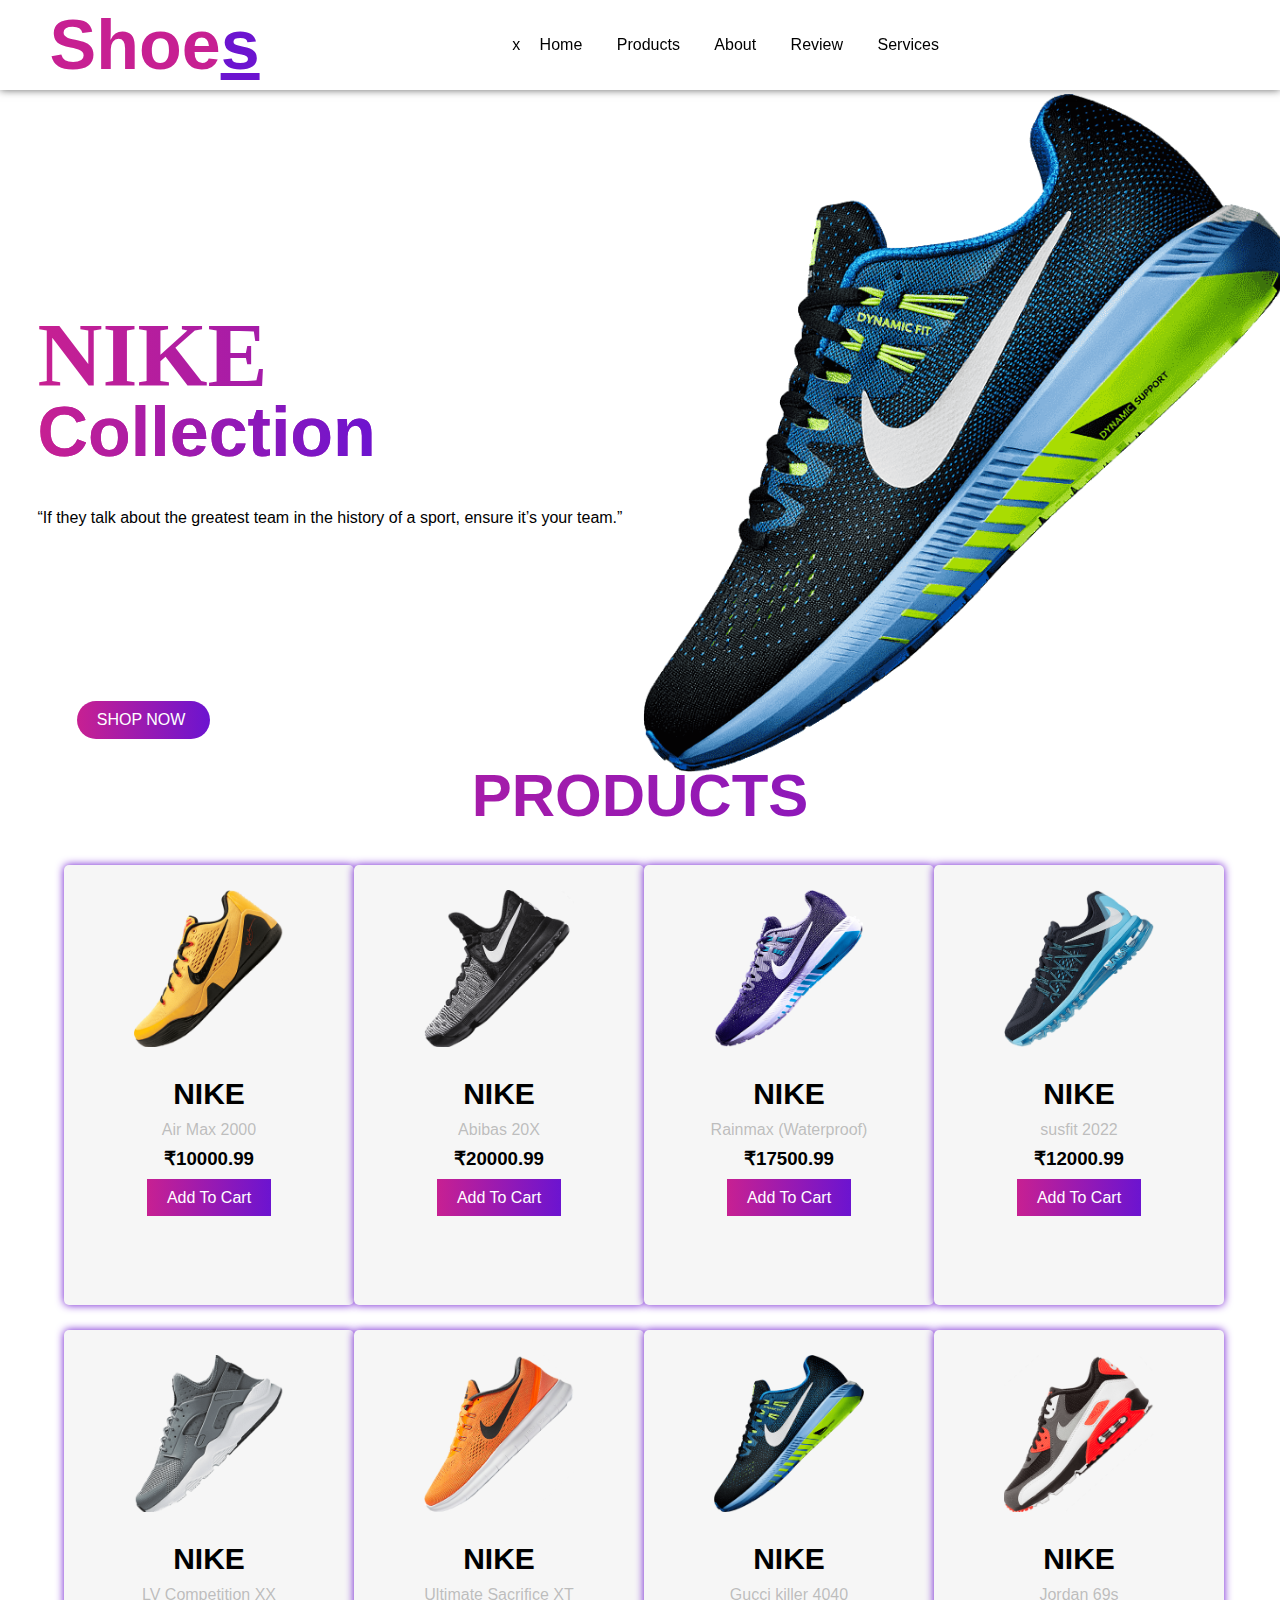
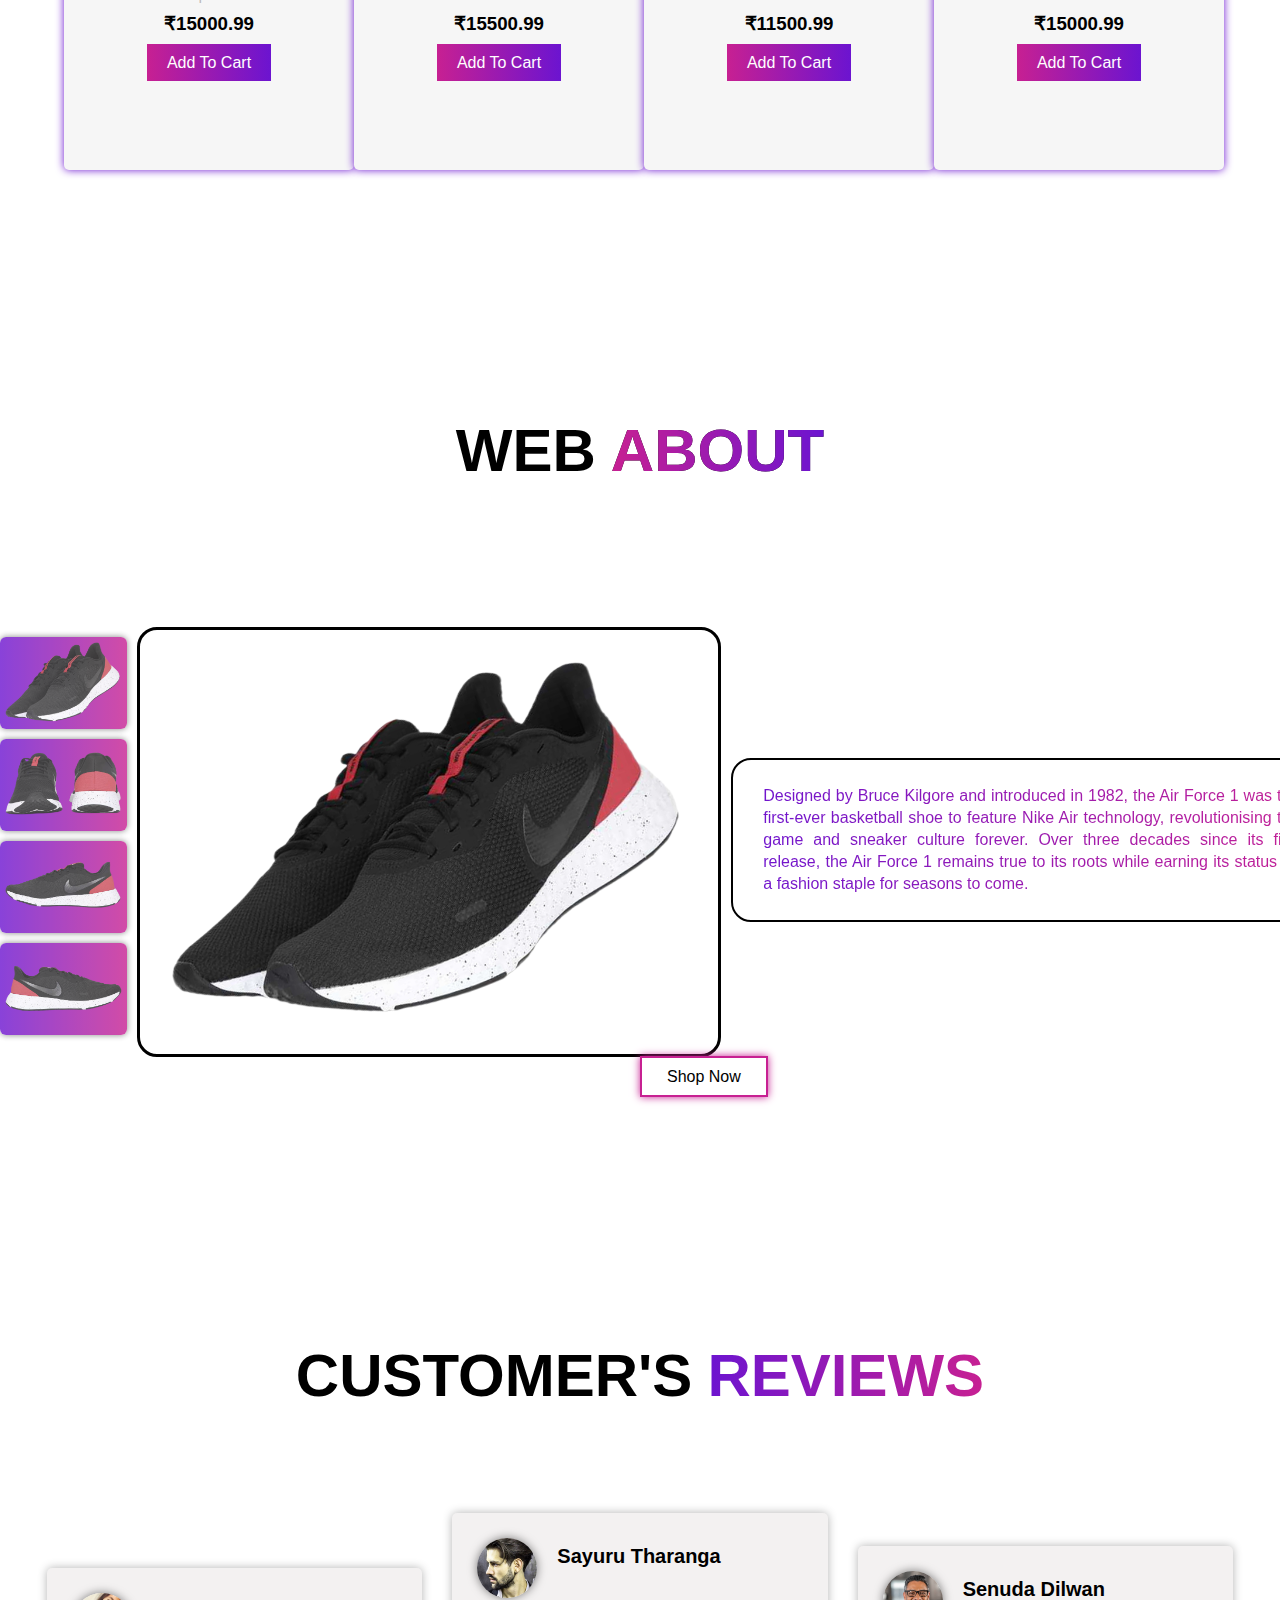
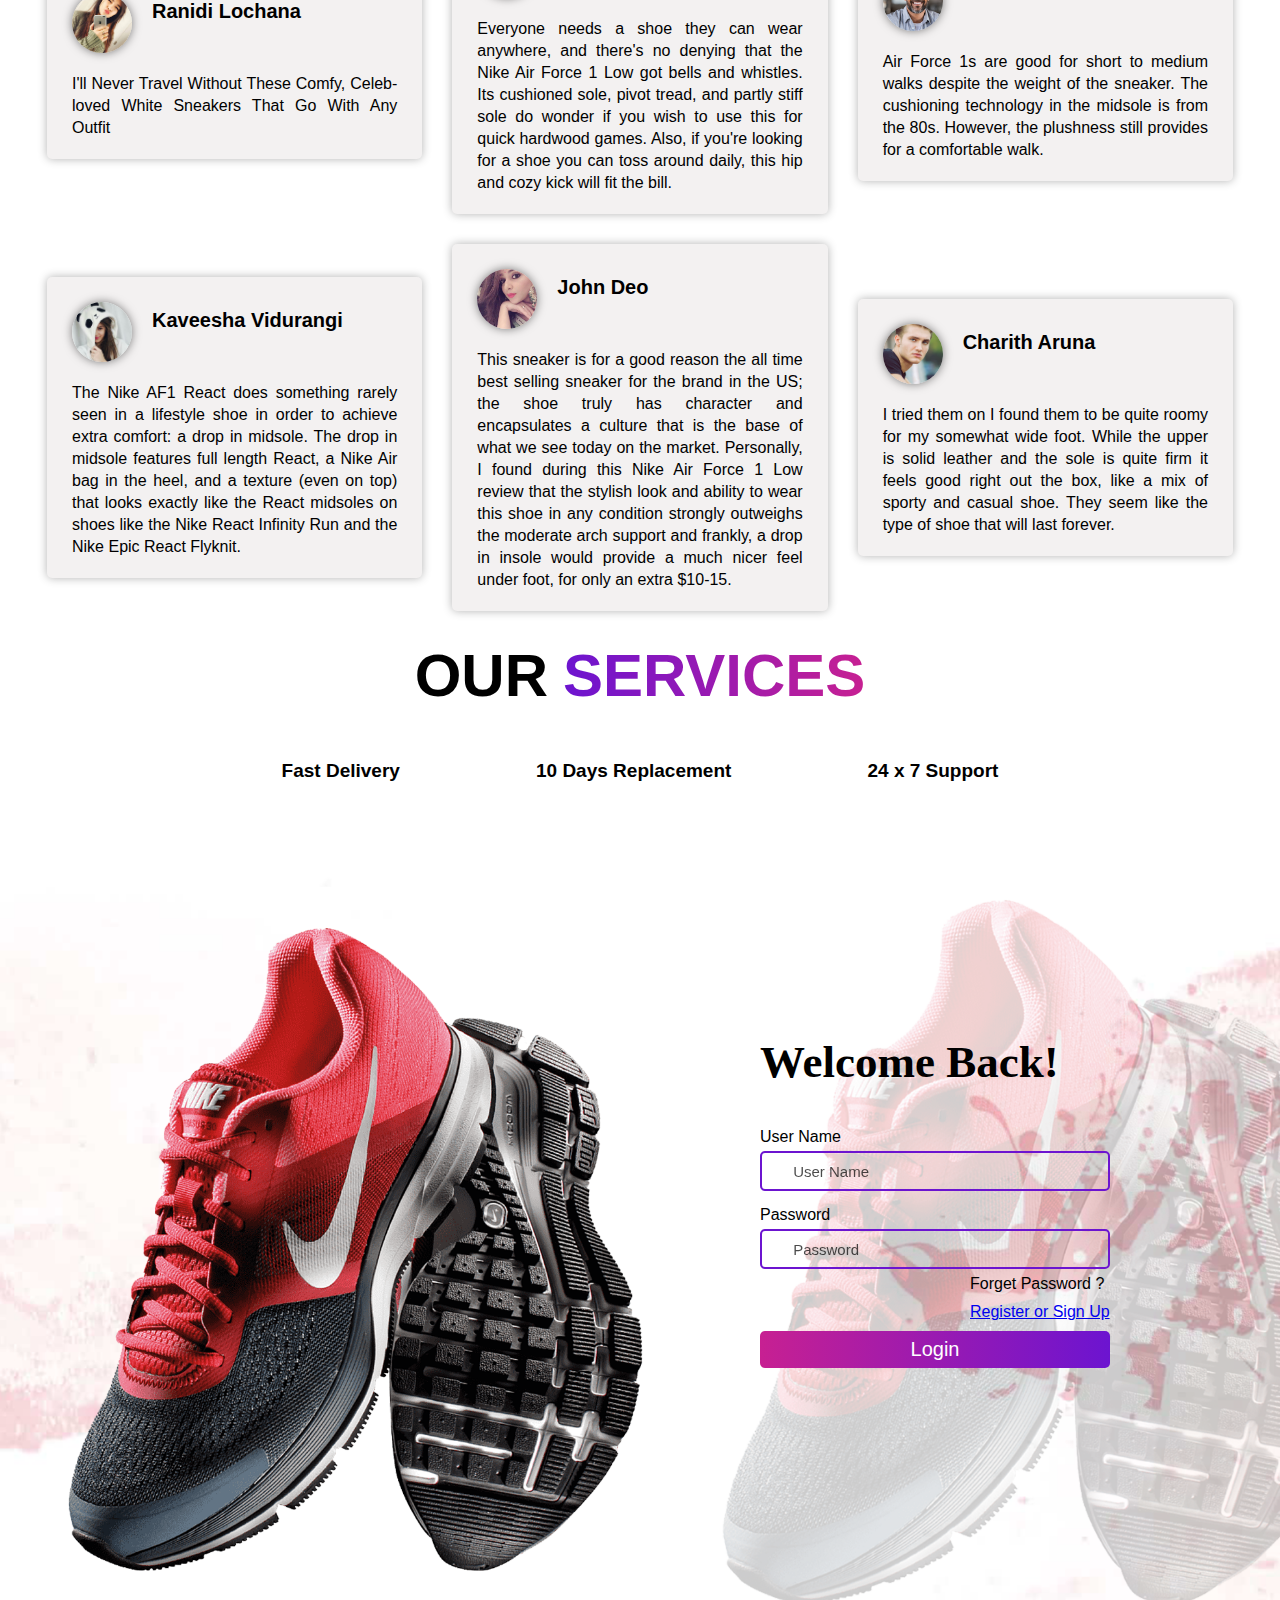
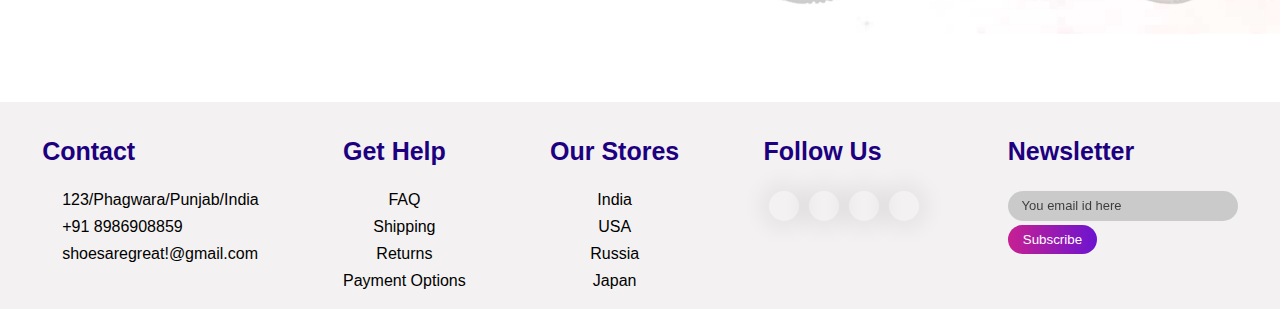
<file: Shoes Websit/index.html>
<!DOCTYPE html>
<html lang="en">
<head>
    <meta charset="UTF-8">
    <meta http-equiv="X-UA-Compatible" content="IE=edge">
    <meta name="viewport" content="width=device-width, initial-scale=1.0">c
    <title>Nike - Just Do It</title>
    <link rel="stylesheet" href="style.css">
    <link rel="shortcut icon" href="image/logo.png">
    <link rel="stylesheet" href="https://cdnjs.cloudflare.com/ajax/libs/font-awesome/6.1.1/css/all.min.css" integrity="sha512-KfkfwYDsLkIlwQp6LFnl8zNdLGxu9YAA1QvwINks4PhcElQSvqcyVLLD9aMhXd13uQjoXtEKNosOWaZqXgel0g==" crossorigin="anonymous" referrerpolicy="no-referrer" />
</head>
<body>

    <section>
        <nav>
            <div class="logo">
                <h1>Shoe<span>s</span></h1>
            </div>

            <ul>x
                <li><a href="#Home">Home</a></li>
                <li><a href="#Products">Products</a></li>
                <li><a href="#About">About</a></li>
                <li><a href="#Review">Review</a></li>
                <li><a href="#Servises">Services</a></li>
            </ul>

            <div class="icons">
                <i class="fa-solid fa-heart"></i>
                <i class="fa-solid fa-cart-shopping"></i>
                <i class="fa-solid fa-user"></i>
            </div>

        </nav>

        <div class="main" id="Home">
            <div class="main_content">
                <div class="main_text">
                    <h1>NIKE<br><span>Collection</span></h1>
                    <p>
                        “If they talk about the greatest team in the history of a sport, ensure it’s your team.”
                    </p>
                </div>
                <div class="main_image">
                    <img src="image/shoes.png">
                </div>
            </div>
            
            <div class="button">
                <a href="#">SHOP NOW</a>
                <i class="fa-solid fa-chevron-right"></i>
            </div>
        </div>

    </section>


    <!--Products-->

    <div class="products" id="Products">
        <h1>Products</h1>

        <div class="box">
            <div class="card">

                <div class="image">
                    <img src="image/shoes1.png">
                </div>

                <div class="products_text">
                    <h2>NIKE</h2>
                    <p>
                        Air Max 2000
                    </p>
                    <h3>&#8377;10000.99</h3>
                    <div class="products_star">
                        <i class="fa-solid fa-star"></i>
                        <i class="fa-solid fa-star"></i>
                        <i class="fa-solid fa-star"></i>
                        <i class="fa-solid fa-star"></i>
                        <i class="fa-solid fa-star"></i>
                    </div>
                    <a href="#" class="btn">Add To Cart</a>
                </div>

            </div>

            <div class="card">

                <div class="image">
                    <img src="image/shoes2.png">
                </div>

                <div class="products_text">
                    <h2>NIKE</h2>
                    <p>
                        Abibas 20X
                    </p>
                    <h3>&#8377;20000.99</h3>
                    <div class="products_star">
                        <i class="fa-solid fa-star"></i>
                        <i class="fa-solid fa-star"></i>
                        <i class="fa-solid fa-star"></i>
                        <i class="fa-solid fa-star"></i>
                        <i class="fa-solid fa-star-half-stroke"></i>
                    </div>
                    <a href="#" class="btn">Add To Cart</a>
                </div>

            </div>

            <div class="card">

                <div class="image">
                    <img src="image/shoes3.png">
                </div>

                <div class="products_text">
                    <h2>NIKE</h2>
                    <p>
                        Rainmax (Waterproof)
                    </p>
                    <h3>&#8377;17500.99</h3>
                    <div class="products_star">
                        <i class="fa-solid fa-star"></i>
                        <i class="fa-solid fa-star"></i>
                        <i class="fa-solid fa-star"></i>
                        <i class="fa-solid fa-star-half-stroke"></i>
                        <i class="fa-regular fa-star"></i>
                    </div>
                    <a href="#" class="btn">Add To Cart</a>
                </div>

            </div>

            <div class="card">

                <div class="image">
                    <img src="image/shoes4.png">
                </div>

                <div class="products_text">
                    <h2>NIKE</h2>
                    <p>
                        susfit 2022
                    </p>
                    <h3>&#8377;12000.99</h3>
                    <div class="products_star">
                        <i class="fa-solid fa-star"></i>
                        <i class="fa-solid fa-star"></i>
                        <i class="fa-solid fa-star"></i>
                        <i class="fa-solid fa-star"></i>
                        <i class="fa-regular fa-star"></i>
                    </div>
                    <a href="#" class="btn">Add To Cart</a>
                </div>

            </div>

            <div class="card">

                <div class="image">
                    <img src="image/shoes5.png">
                </div>

                <div class="products_text">
                    <h2>NIKE</h2>
                    <p>
                        LV Competition XX
                    </p>
                    <h3>&#8377;15000.99</h3>
                    <div class="products_star">
                        <i class="fa-solid fa-star"></i>
                        <i class="fa-solid fa-star"></i>
                        <i class="fa-solid fa-star"></i>
                        <i class="fa-solid fa-star"></i>
                        <i class="fa-solid fa-star"></i>
                    </div>
                    <a href="#" class="btn">Add To Cart</a>
                </div>

            </div>

            <div class="card">

                <div class="image">
                    <img src="image/shoes6.png">
                </div>

                <div class="products_text">
                    <h2>NIKE</h2>
                    <p>
                        Ultimate Sacrifice XT
                    </p>
                    <h3>&#8377;15500.99</h3>
                    <div class="products_star">
                        <i class="fa-solid fa-star"></i>
                        <i class="fa-solid fa-star"></i>
                        <i class="fa-solid fa-star"></i>
                        <i class="fa-solid fa-star"></i>
                        <i class="fa-regular fa-star-half-stroke"></i>
                    </div>
                    <a href="#" class="btn">Add To Cart</a>
                </div>

            </div>

            <div class="card">

                <div class="image">
                    <img src="image/shoes.png">
                </div>

                <div class="products_text">
                    <h2>NIKE</h2>
                    <p>
                        Gucci killer 4040
                    </p>
                    <h3>&#8377;11500.99</h3>
                    <div class="products_star">
                        <i class="fa-solid fa-star"></i>
                        <i class="fa-solid fa-star"></i>
                        <i class="fa-solid fa-star"></i>
                        <i class="fa-regular fa-star"></i>
                        <i class="fa-regular fa-star"></i>
                    </div>
                    <a href="#" class="btn">Add To Cart</a>
                </div>

            </div>

            <div class="card">

                <div class="image">
                    <img src="image/shoes7.png">
                </div>

                <div class="products_text">
                    <h2>NIKE</h2>
                    <p>
                        Jordan 69s
                    </p>
                    <h3>&#8377;15000.99</h3>
                    <div class="products_star">
                        <i class="fa-solid fa-star"></i>
                        <i class="fa-solid fa-star"></i>
                        <i class="fa-solid fa-star"></i>
                        <i class="fa-solid fa-star"></i>
                        <i class="fa-regular fa-star-half-stroke"></i>
                    </div>
                    <a href="#" class="btn">Add To Cart</a>
                </div>

            </div>

        </div>
    </div>



    <!--About-->

    <div class="about" id="About">
        
        <h1>Web<span>About</span></h1>

        <div class="about_main">
            <div class="about_image">
                <div class="about_small_image">
                    <img src="image/red_shoes1.png" onclick="functio(this)">
                    <img src="image/red_shoes2.png" onclick="functio(this)">
                    <img src="image/red_shoes3.png" onclick="functio(this)">
                    <img src="image/red_shoes4.png" onclick="functio(this)">
                </div>

                <div class="image_contaner">
                    <img src="image/red_shoes1.png" id="imagebox">
                </div>

            </div>

            <div class="about_text">
                <p>
                    Designed by Bruce Kilgore and introduced in 1982, the Air Force 1 was the first-ever basketball shoe to feature Nike Air technology, revolutionising the game and sneaker culture forever. Over three decades since its first release, the Air Force 1 remains true to its roots while earning its status as a fashion staple for seasons to come.
                </p>
            </div>

        </div>

        <a href="#" class="about_btn">Shop Now</a>

        <script>
            function functio(small){
                var full = document.getElementById("imagebox")
                full.src = small.src
            }
        </script>
        
    </div>



    <!--Review-->

    <div class="review" id="Review">
        <h1>Customer's<span>reviews</span></h1>
        
        <div class="review_box">
            <div class="review_card">
                <div class="card_top">
                    <div class="profile">

                        <div class="profile_image">
                            <img src="image/girl_dp1.jpg">
                        </div>

                        <div class="name">
                            <strong>Ranidi Lochana</strong>

                            <div class="like">
                                <i class="fa-solid fa-star"></i>
                                <i class="fa-solid fa-star"></i>
                                <i class="fa-solid fa-star"></i>
                                <i class="fa-solid fa-star"></i>
                                <i class="fa-solid fa-star-half-stroke"></i>
                            </div>
                        </div>

                    </div>
                </div>
                <div class="comment">
                    <p>
                        I'll Never Travel Without These Comfy, Celeb-loved White Sneakers That Go With Any Outfit
                    </p>
                </div>
            </div>   

            <div class="review_card">
                <div class="card_top">
                    <div class="profile">

                        <div class="profile_image">
                            <img src="image/man_dp1.jpg">
                        </div>

                        <div class="name">
                            <strong>Sayuru Tharanga</strong>

                            <div class="like">
                                <i class="fa-solid fa-star"></i>
                                <i class="fa-solid fa-star"></i>
                                <i class="fa-solid fa-star"></i>
                                <i class="fa-solid fa-star-half-stroke"></i>
                                <i class="fa-regular fa-star"></i>
                            </div>
                        </div>

                    </div>
                </div>
                <div class="comment">
                    <p>
                        Everyone needs a shoe they can wear anywhere, and there's no denying that the Nike Air Force 1 Low got bells and whistles. Its cushioned sole, pivot tread, and partly stiff sole do wonder if you wish to use this for quick hardwood games. Also, if you're looking for a shoe you can toss around daily, this hip and cozy kick will fit the bill.
                    </p>
                </div>
            </div>   

            <div class="review_card">
                <div class="card_top">
                    <div class="profile">

                        <div class="profile_image">
                            <img src="image/man_dp2.jpg">
                        </div>

                        <div class="name">
                            <strong>Senuda Dilwan</strong>

                            <div class="like">
                                <i class="fa-solid fa-star"></i>
                                <i class="fa-solid fa-star"></i>
                                <i class="fa-solid fa-star-half-stroke"></i>
                                <i class="fa-regular fa-star"></i>
                                <i class="fa-regular fa-star"></i>
                            </div>
                        </div>

                    </div>
                </div>
                <div class="comment">
                    <p>
                        Air Force 1s are good for short to medium walks despite the weight of the sneaker. The cushioning technology in the midsole is from the 80s. However, the plushness still provides for a comfortable walk.
                    </p>
                </div>
            </div>   

        </div>

        <div class="review_box">
            <div class="review_card">
                <div class="card_top">
                    <div class="profile">

                        <div class="profile_image">
                            <img src="image/gir_dp3.jpg">
                        </div>

                        <div class="name">
                            <strong>Kaveesha Vidurangi</strong>

                            <div class="like">
                                <i class="fa-solid fa-star"></i>
                                <i class="fa-solid fa-star"></i>
                                <i class="fa-solid fa-star"></i>
                                <i class="fa-solid fa-star-half-stroke"></i>
                                <i class="fa-regular fa-star"></i>
                            </div>
                        </div>

                    </div>
                </div>
                <div class="comment">
                    <p>
                        The Nike AF1 React does something rarely seen in a lifestyle shoe in order to achieve extra comfort: a drop in midsole. The drop in midsole features full length React, a Nike Air bag in the heel, and a texture (even on top) that looks exactly like the React midsoles on shoes like the Nike React Infinity Run and the Nike Epic React Flyknit.
                    </p>
                </div>
            </div>   

            <div class="review_card">
                <div class="card_top">
                    <div class="profile">

                        <div class="profile_image">
                            <img src="image/gir_dp2.jpg">
                        </div>

                        <div class="name">
                            <strong>John Deo</strong>

                            <div class="like">
                                <i class="fa-solid fa-star"></i>
                                <i class="fa-solid fa-star"></i>
                                <i class="fa-solid fa-star"></i>
                                <i class="fa-solid fa-star"></i>
                                <i class="fa-solid fa-star-half-stroke"></i>
                            </div>
                        </div>

                    </div>
                </div>
                <div class="comment">
                    <p>
                        This sneaker is for a good reason the all time best selling sneaker for the brand in the US; the shoe truly has character and encapsulates a culture that is the base of what we see today on the market. Personally, I found during this Nike Air Force 1 Low review that the stylish look and ability to wear this shoe in any condition strongly outweighs the moderate arch support and frankly, a drop in insole would provide a much nicer feel under foot, for only an extra $10-15. 
                    </p>
                </div>
            </div>   

            <div class="review_card">
                <div class="card_top">
                    <div class="profile">

                        <div class="profile_image">
                            <img src="image/man_dp3.jpg">
                        </div>

                        <div class="name">
                            <strong>Charith Aruna</strong>

                            <div class="like">
                                <i class="fa-solid fa-star"></i>
                                <i class="fa-solid fa-star"></i>
                                <i class="fa-solid fa-star"></i>
                                <i class="fa-solid fa-star"></i>
                                <i class="fa-solid fa-star-half-stroke"></i>
                            </div>
                        </div>

                    </div>
                </div>
                <div class="comment">
                    <p>
                        I tried them on I found them to be quite roomy for my somewhat wide foot. While the upper is solid leather and the sole is quite firm it feels good right out the box, like a mix of sporty and casual shoe. They seem like the type of shoe that will last forever.
                    </p>
                </div>
            </div>   

        </div>

    </div>


    <!--Services-->

    <div class="services" id="Servises">
        <h1>our<span>services</span></h1>

        <div class="services_cards">
            <div class="services_box">
                <i class="fa-solid fa-truck-fast"></i>
                <h3>Fast Delivery</h3>
                <p></p>
            </div>

            <div class="services_box">
                <i class="fa-solid fa-rotate-left"></i>
                <h3>10 Days Replacement</h3>
                <p></p>
            </div>

            <div class="services_box">
                <i class="fa-solid fa-headset"></i>
                <h3>24 x 7 Support</h3>
                <p></p>
            </div>
        </div>

    </div>



    <!--Login Form-->
    
    <div class="login_form">
        <div class="left">
            <img src="image/logshoes.png">
        </div>

        <div class="right">
            <h1>Welcome Back!</h1>

            <form action="#" method="post">
                <p>User Name</p>
                <div class="user">
                    <i class="fa-solid fa-user"></i>
                    <input type="text" name="user" placeholder="User Name" class="username">
                </div>

                <p class="passworg_tag">Password</p>
                <div class="password">
                    <i class="fa-solid fa-lock"></i>
                    <input type="text" name="password" placeholder="Password">
                </div>

                <p class="forget">Forget Password ?</p>
                <p class="form1"><a href="C:\Users\joeg1\Downloads\Shoes Websit\Shoes Websit\login page.html">Register or Sign Up</a></p>

                <button type="submit">Login</button>
            </form>

        </div>

    </div>



    <!--Footer-->

    <footer>
        <div class="footer_main">
            <div class="tag">
                <h1>Contact</h1>
                <a href="#"><i class="fa-solid fa-house"></i>123/Phagwara/Punjab/India</a>
                <a href="#"><i class="fa-solid fa-phone"></i>+91 8986908859</a>
                <a href="#"><i class="fa-solid fa-envelope"></i>shoesaregreat!@gmail.com</a>
            </div>

            <div class="tag">
                <h1>Get Help</h1>
                <a href="#" class="center">FAQ</a>
                <a href="#" class="center">Shipping</a>
                <a href="#" class="center">Returns</a>
                <a href="#" class="center">Payment Options</a>
            </div>

            <div class="tag">
                <h1>Our Stores</h1>
                <a href="#" class="center">India</a>
                <a href="#" class="center">USA</a>
                <a href="#" class="center">Russia</a>
                <a href="#" class="center">Japan</a>
            </div>

            <div class="tag">
                <h1>Follow Us</h1>
                <div class="social_link">
                    <a href="#"><i class="fa-brands fa-facebook-f"></i></a>
                    <a href="#"><i class="fa-brands fa-twitter"></i></a>
                    <a href="#"><i class="fa-brands fa-instagram"></i></a>
                    <a href="#"><i class="fa-brands fa-linkedin-in"></i></a>                    
                </div>
            </div>

            <div class="tag">
                <h1>Newsletter</h1>
                <div class="search_bar">
                    <input type="text" placeholder="You email id here">
                    <button type="submit">Subscribe</button>
                </div>
            </div>

        </div>
    </footer>

    
</body>
</html>
</file>
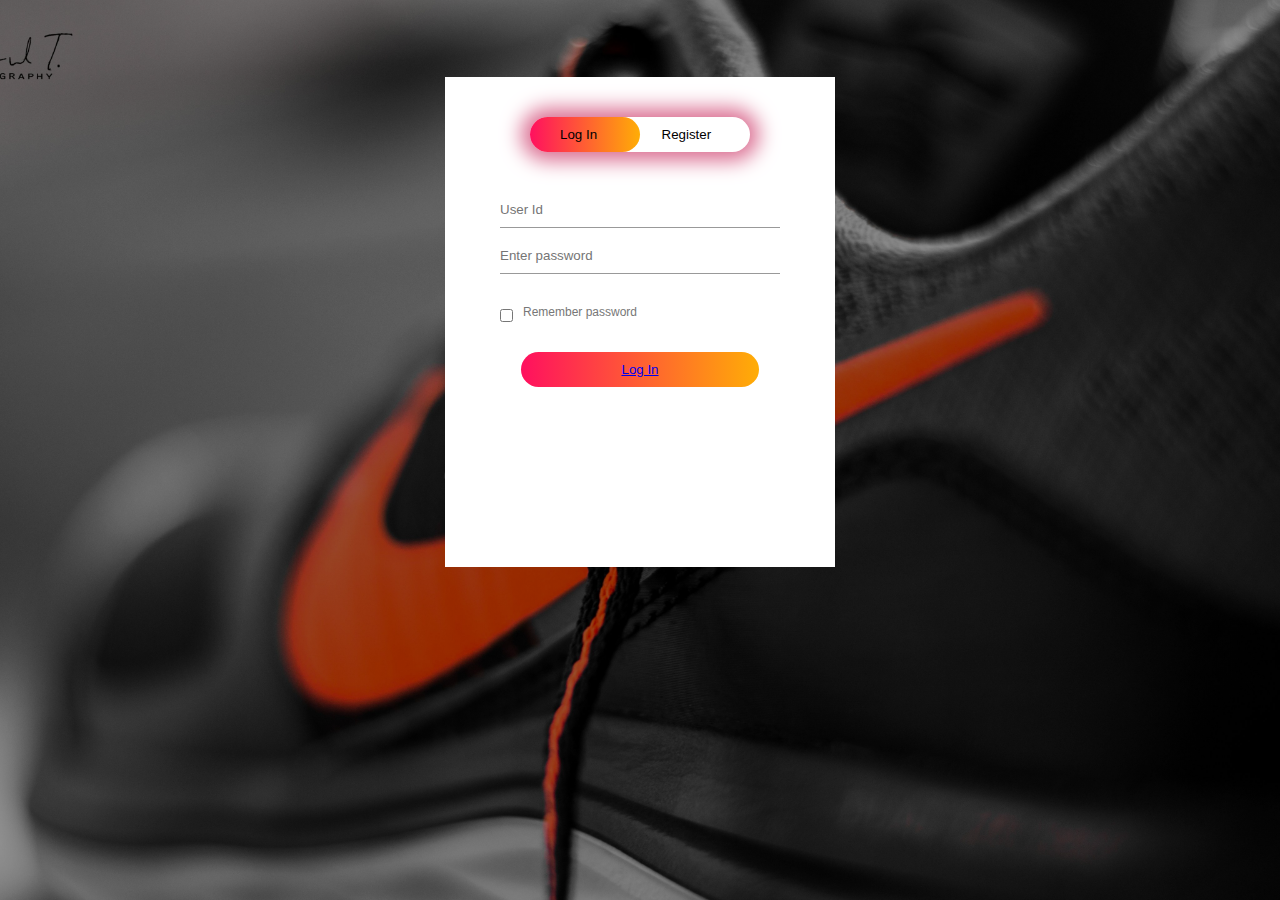
<file: Shoes Websit/login page.html>
<!DOCTYPE html>
<html lang="en">
<head>
    <meta charset="UTF-8">
    <meta http-equiv="X-UA-Compatible" content="IE=edge">
    <meta name="viewport" content="width=device-width, initial-scale=1.0">
    <title>Login page</title>
    <link rel="stylesheet" href="login page.css">
</head>
<body>
    <div class="Hero">
        <div class="FORM-BOX"4>
            <div class="button-box">
                <div id="btn"></div>
                <button type="button" class="toggle-btn" onclick="Login()">Log In</button>
                <button type="button" class="toggle-btn" onclick="Register()">Register</button>
            </div>
            <form id="Login" class="input-group">
                <input type="text" class="input-field" placeholder="User Id" required>
                <input type="text" class="input-field" placeholder="Enter password" required>
                <input type="checkbox" class="check-box" ><span>Remember password</span>
                <button type="submit" class="submit-btn"><a href="C:\Users\joeg1\Downloads\Shoes Websit\Shoes Websit\index.html">Log In</a></button>

            </form>
            <form  id="Register"class="input-group">
                
                <input type="text" class="input-field" placeholder="User Id">
                <input type="email" class="input-field" placeholder="Email Id">
                <input type="text" class="input-field" placeholder="Enter password">
                <input type="checkbox" class="check-box"><span>I agree to terms & conditions</span>
                <button type="submit" class="submit-btn" onclick="Login()">Register</button>
            </form>
        </div>
    </div>
    <script>
        var x = document.getElementById("Login");
        var y = document.getElementById("Register");
        var z = document.getElementById("btn");

        function Register() {
            x.style.left = "-400px"
            y.style.left = "50px"
            z.style.left = "110px"
        }
        function Login() {
            x.style.left = "50px"
            y.style.left = "450px"
            z.style.left = "0"
        }
    </script>
</body>
</html>
</file>
<file: Shoes Websit/style.css>
*{
    margin: 0;
    padding: 0;
    box-sizing: border-box;
    font-family: sans-serif;
}

html{
    scroll-behavior: smooth;
}

::-webkit-scrollbar{
    width: 15px;
}

::-webkit-scrollbar-track{
    border-radius: 5px;
    box-shadow: inset 0 0 10px rgba(0,0,0,0.25);
}

::-webkit-scrollbar-thumb{
    border-radius: 5px;
    background: linear-gradient(to top, #c72092 , #6c14d0);
}

section nav{
    display: flex;
    align-items: center;
    justify-content: space-around;
    box-shadow: 0 0 8px rgba(0,0,0,0.6);
    background: white;
    position: fixed;
    top: 0;
    left: 0;
    right: 0;
    z-index: 100;
}

section nav .logo{
    font-size: 35px;
    color: #c72092;
    margin: 5px 0;
    cursor: pointer;
    position: relative;
    left: -4%;
}

section nav .logo span{
    color: #6c14d0;
    text-decoration: underline;
}

section nav ul{
    list-style: none;
}

section nav ul li{
    display: inline-block;
    margin: 5px 15px;
}

section nav ul li a{
    text-decoration: none;
    color: black;
    transition: 0.2s;
}

section nav ul li a:hover{
    color: #c72092;
}

section nav .icons i{
    margin: 0 4px;
    cursor: pointer;
    font-size: 18px;
    transition: 0.3s;
}

section nav .icons i:hover{
    color: #c72092;
}

section .main .main_content{
    display: flex;
    align-items: center;
    justify-content: space-around;
}

section .main .main_content .main_text h1{
    font-size: 90px;
    line-height: 70px;
    font-family: pyxidium quick;
    background: linear-gradient(to right, #c72092,#6c14d0);
    -webkit-background-clip: text;
    -webkit-text-fill-color: transparent;
    position: relative;
    top: 45px;
    left: 5%;
}

section .main .main_content .main_text h1 span{
    font-size: 70px;
    background: linear-gradient(to right, #c72092,#6c14d0);
    -webkit-background-clip: text;
    -webkit-text-fill-color: transparent;
}

section .main .main_content .main_text p{
    width: 600px;
    text-align: justify;
    line-height: 21px;
    position: relative;
    top: 85px;
    left: 5%;
}

section .main .main_content .main_image img{
    width: 650px;
    position: relative;
    left: 20px;
    top: 75px;
}

section .main .social_icon{
    position: absolute;
    top: 50%;
    left: 98%;
    transform: translate(-50%,-50%);
    font-size: 19px;
}

section .main .social_icon i{
    margin: 8px 0;
    cursor: pointer;
    transition: 0.3s;
}

section .main .social_icon i:hover{
    color: #c72092;
}

section .main .button{
    position: absolute;
    left: 6%;
    padding: 10px 20px;
    border-radius: 30px;
    background: linear-gradient(to right,#c72092 , #6c14d0);
}

section .main .button a{
    color: white;
    text-decoration: none;
}

section .main .button i{
    color: white;
    margin-left: 5px;
    transition: 0.3s;
}

section .main .button:hover i{
    transform: translateX(6px);
}



/*Products*/

.products{
    width: 100%;
    height: 140vh;
    padding: 25px 0;
}

.products h1{
    margin: 35px 0;
    font-size: 60px;
    display: flex;
    align-items: center;
    justify-content: center;
    text-transform: uppercase;
    background: linear-gradient(to right, #c72092,#6c14d0);
    -webkit-background-clip: text;
    -webkit-text-fill-color: transparent;    
}

.products .box{
    width: 90%;
    margin: 0 auto;
    display: grid;
    grid-template-columns: 1fr 1fr 1fr 1fr;
    grid-gap: 25px 0;
}

.products .box .card{
    width: 290px;
    height: 440px;
    box-shadow: 0 0 8px #6c14d0;
    border-radius: 5px;
    text-align: center;
    padding: 10px 20px;
    background: #f6f6f6;
}

.products .box .card .small_card{
    display: flex;
    flex-flow: column;
    position: absolute;
    margin: 10px 0;
    transform: translateX(-20px);
    transition: 0.3s;
    opacity: 0;
}

.products .box .card:hover .small_card{
    transform: translateX(2px);
    cursor: pointer;
    opacity: 1;
}

.products .box .card .image{
    display: flex;
    align-items: center;
    justify-content: center;
}

.products .box .card .image img{
    width: 150px;
    margin: 15px 0;
    transition: 0.3s;
}

.products .box .card .small_card i{
    width: 45px;
    height: 45px;
    border-radius: 5px;
    font-size: 18px;
    margin: 2px 0;
    line-height: 40px;
    border: 2px solid #999999;
    transition: 0.2s;
}

.products .box .card .small_card i:hover{
    color: #c72092;
}

.products .box .card .products_text h2{
    font-size: 30px;
    margin-top: 15px;
}

.products .box .card .products_text p{
    color: #91919191;
    line-height: 21px;
    margin: 8px 0;
}

.products .box .card .products_text h3{
    margin: 7px 0;
}

.products .box .card .products_text .products_star{
    color: orange;
    margin-bottom: 19px;
    cursor: pointer;
}

.products .box .card .products_text .btn{
    text-decoration: none;
    padding: 10px 20px;
    background: linear-gradient(to right, #c72092 , #6c14d0);
    color: white;
}


/*About*/

.about{
    width: 100%;
    height: 100vh;
    padding: 35px 0;
}

.about h1{
    font-size: 60px;
    margin-top: 20px;
    display: flex;
    align-items: center;
    justify-content: center;
    background: black;
    -webkit-background-clip: text;
    -webkit-text-fill-color: transparent;
    text-transform: uppercase;
}

.about h1 span{
    background: linear-gradient(to right, #c72092 , #6c14d0);
    -webkit-background-clip: text;
    -webkit-text-fill-color: transparent;
    margin-left: 15px;
}

.about .about_main{
    position: relative;
    top: 40%;
    left: 50%;
    transform: translate(-50%,-50%);
    display: flex;
    justify-content: space-around;
    align-items: center;
}

.about .about_main .about_image{
    display: flex;
    margin-top: 50px;
}

.about .about_main .about_image .about_small_image{
    display: flex;
    flex-direction: column;
    position: relative;
    top: 15px;
}

.about .about_main .about_image .about_small_image img{
    height: 92px;
    margin: 5px 0;
    cursor: pointer;
    background: linear-gradient(to right, #6c14d0 , #c72092);
    display: block;
    border-radius: 6px;
    padding: 5px 5px;
    box-shadow: 0 0 6px rgba(0,0,0,0.6);
    opacity: 0.8;
    transition: 0.3s;
}

.about .about_main .about_image .about_small_image img:hover{
    opacity: 1;
}

.about .about_main .image_contaner{
    padding: 10px;
    display: flex;
}

.about .about_main .image_contaner img{
    border: 3px solid black;
    border-radius: 20px;
    height: 430px;
    padding: 30px;
}

.about .about_main .about_text{
    margin-top: 45px;
}

.about .about_main .about_text p{
    background: linear-gradient(to left, #c72092 , #6c14d0);
    -webkit-background-clip: text;
    -webkit-text-fill-color: transparent;
    line-height: 22px;
    width: 600px;
    text-align: justify;
    padding: 25px 30px;
    border: 2px solid black;
    border-radius: 20px;
}

.about .about_btn{
    color: black;
    background: none;
    position: relative;
    top: 10%;
    left: 50%;
    transform: translate(-50% , -50%);
    padding: 10px 25px;
    border: 2px solid #c72092;
    text-decoration: none;
    box-shadow: 0 0 8px #c72092;
    transition: 0.5s;
}

.about .about_btn:hover{
    border: 2px solid transparent;
    background: #c72092;
    color: white;
}


/*Review*/

.review{
    width: 100%;
    height: 100vh;
    padding-top: 80px;
}

.review h1{
    font-size: 60px;
    display: flex;
    align-items: center;
    justify-content: center;
    margin-bottom: 30px;
    text-transform: uppercase;
}

.review h1 span{
    background: linear-gradient(to left, #c72092 , #6c14d0);
    -webkit-background-clip: text;
    -webkit-text-fill-color: transparent;
    margin-left: 15px;    
}

.review .review_box{
    width: 95%;
    position: relative;
    top: 7%;
    display: flex;
    align-items: center;
    justify-content: center;
    margin: 0 auto;
}

.review .profile .profile_image{
    width: 60px;
    height: 60px;
    border-radius: 50%;
    overflow: hidden;
    margin: 5px 0;
    box-shadow: 0 0 10px rgba(0,0,0,0.5);
    cursor: pointer;
    transition: 0.3s;
}

.review .profile .profile_image:hover{
    transform: scale(1.2);
}

.review .profile_image img{
    width: 100%;
    height: 100%;
    object-fit: cover;
    object-position: center;
}

.review .profile{
    display: flex;
    align-items: center;
}

.review .review_box .review_card{
    width: 500px;
    background: #f3f1f1;
    padding: 20px 25px;
    border-radius: 5px;
    margin: 15px;
    box-shadow: 0 0 10px rgba(0,0,0,0.3);
}

.review .review_box .review_card .card_top{
    display: flex;
    justify-content: space-between;
    align-items: center;
}

.review .review_box .review_card .card_top .profile .name{
    margin-left: 20px;
    line-height: 22px;
}

.review .review_box .review_card .card_top .profile .name strong{
    font-size: 20px;
}

.review .review_box .review_card .card_top .profile .name .like i{
    color: orange;
    display: inline-block;
    font-size: 12px;
}

.review .review_box .review_card .comment p{
    text-align: justify;
    line-height: 22px;
    margin-top: 15px;
}


/*Services*/

.services{
    width: 70%;
    margin: 0 auto;
    text-align: center;
    padding: 80px 0 10px 0;
}

.services h1{
    font-size: 60px;
    text-transform: uppercase;
}

.services h1 span{
    margin-left: 15px;
    background: linear-gradient(to left, #c72092 , #6c14d0);
    -webkit-background-clip: text;
    -webkit-text-fill-color: transparent;    
}

.services .services_cards{
    width: 80%;
    margin: 0 auto;
    display: flex;
    align-items: center;
    justify-content: space-between;
    position: relative;
    top: 50px;
}

.services .services_box i{
    font-size: 60px;
    color: orange;
    margin: 20px 0;
    cursor: pointer;
}

.services .services_box h3{
    margin-bottom: 12px;
    font-size: 19px;
}

.services .services_box p{
    text-align: center;
    color: #919191;
    margin-bottom: 60px;
}


/*Login Form*/

.login_form{
    width: 100%;
    height: 100vh;
    display: flex;
    justify-content: space-around;
    align-items: center;
    background-image: url(image/loging_bg.png);
    background-size: cover;
    background-position: center;
}

.login_form .left img{
    width: 650px;
}

.login_form .right{
    position: relative;
    top: -50px;
    left: -60px;
    padding: 50px 80px;
}

.login_form .right h1{
    font-family: prevattscriptssk;
    font-size: 45px;
    margin-bottom: 40px;
}

.login_form .right p{
    margin-bottom: 5px;
}

.login_form .right .user{
    border: 2px solid #6c14d0;
    border-radius: 5px;
    width: 350px;
    height: 40px;
    display: flex;
}

.login_form .right .user i{
    position: relative;
    top: 9px;
    left: 15px;
    color: #c72092;
}

.login_form .right .user .username{
    position: relative;
    left: 9%;
    width: 295px;
    background: none;
    outline: none;
    border: none;
    display: flex;
    font-size: 15px;
}

.login_form .right .passworg_tag{
    margin: 15px 0 5px 0;
}

.login_form .right .password{
    border: 2px solid #6c14d0;
    border-radius: 5px;
    width: 350px;
    height: 40px;
    display: flex;
}

.login_form .right .password i{
    position: relative;
    top: 9px;
    left: 15px;
    color: #c72092;
}

.login_form .right .password input{
    position: relative;
    left: 9%;
    width: 295px;
    background: none;
    border: none;
    outline: none;
    display: flex;
    font-size: 15px;
}

::-webkit-input-placeholder{
    color: black;
    opacity: 0.7;
}

.login_form .right .forget{
    position: relative;
    left: 60%;
    margin: 6px 0 10px 0;
    cursor: pointer;
}

.login_form .right .form1 {
    position: relative;
    left: 60%;
    margin: 6px 0 10px 0;
    cursor: pointer;
}

.login_form .right button{
    width: 350px;
    color: white;
    padding: 7px 20px;
    border: none;
    border-radius: 5px;
    font-size: 20px;
    cursor: pointer;
    background: linear-gradient(to right, #c72092 , #6c14d0);
}

.login_form .right .loging_icon{
    display: flex;
    align-items: center;
    justify-content: center;
    margin-top: 25px;
}

.login_form .right .loging_icon a{
    width: 30px;
    height: 30px;
    margin: 0 2px;
    border-radius: 50%;
    background: #f3f3f3;
    box-shadow: 0 0 5px rgba(0,0,0,0.6);
}

.login_form .right .loging_icon img{
    width: 20px;
    margin: 5px 5px;
}


/*Footer*/

footer{
    width: 100%;
}

footer .footer_main{
    width: 100%;
    background: #f3f1f1;
    display: flex;
    justify-content: space-around;
}

footer .footer_main .tag{
    margin: 10px 0;
}

footer .footer_main .tag .center{
    text-align: center;
}

footer .footer_main .tag h1{
    font-size: 25px;
    margin: 25px 0;
    color: #1c0080;
}

footer .footer_main .tag a{
    display: block;
    color: black;
    text-decoration: none;
    margin: 9px 0;
}

footer .footer_main .tag a i{
    padding: 0 10px;
    transition: 0.3;
}

footer .footer_main .tag a i:hover{
    color: #c72092;
}

footer .footer_main .tag .social_link{
    display: flex;
}

footer .footer_main .tag .social_link a{
    width: 30px;
    height: 30px;
    border-radius: 50%;
    text-align: center;
    text-decoration: none;
    color: black;
    box-shadow: 0 0 20px 10px rgba(0,0,0,0.05);
    position: relative;
    margin: 0 5px;
    z-index: 10;
    overflow: hidden;
}

footer .footer_main .tag .social_link a .fa-brands{
    font-size: 15px;
    line-height: 30px;
    z-index: 10;
    position: relative;
    transition: 0.5s;
}

footer .footer_main .tag .social_link a:hover i{
    color: white;
}

footer .footer_main .tag .social_link a::after{
    content: '';
    width: 100%;
    height: 100%;
    top: 0;
    left: -90px;
    background: linear-gradient(-45deg, #c72092 , #6c14d0);
    position: absolute;
    z-index: -10;
    transition: 0.5s;
}

footer .footer_main .tag .social_link a:hover::after{
    left: 0;
}

footer .footer_main .tag .search_bar{
    width: 230px;
    height: 30px;
    background: rgb(202, 202, 202);
    border-radius: 25px;
}

footer .footer_main .tag .search_bar input{
    width: 200px;
    padding: 2px 0;
    position: relative;
    top: 17%;
    left: 6%;
    border: none;
    background: none;
    outline: none;
    font-size: 13px;
}

footer .footer_main .tag .search_bar button{
    padding: 7px 15px;
    background: linear-gradient(to right, #c72092 , #6c14d0);
    border: none;
    margin-top: 15px;
    border-radius: 25px;
    color: white;
    cursor: pointer;
}
</file>
<file: Shoes Websit/login page.css>
*{
    margin: 0;
    padding: 0;
    font-family: 'Franklin Gothic Medium', 'Arial Narrow', Arial, sans-serif;
}
.Hero{
    height: 100%;
    width: 100%;
    background-image: linear-gradient(rgba(0,0,0,0.4),rgba(0,0,0,0.4)) ,url('image/login.jpg');   
    background-position: center;
    background-size: cover;
    position: absolute;
}
.FORM-BOX{
    width: 380px;
    height: 480px;
    position: relative;
    margin: 6% auto;
    background: #fff;
    padding: 5px ;
    overflow: hidden;
}
.button-box{
    width: 220px;
    margin: 35px auto;
    position: relative;
    box-shadow:0 0 20px 9px palevioletred;
    border-radius: 30px;
}
.toggle-btn{
    padding: 10px 30px ;
    cursor: pointer;
    background: transparent;
    border: 0;
    outline: none;
    position: relative;
}
#btn{
    top: 0%;
    left: 0;
    position: absolute;
    width: 110px;
    height: 100%;
    background: linear-gradient(to right ,#ff105f,#ffad06);
    border-radius: 30px;
    transition: .5s;
}
.input-group{
    top: 5  0px;
    position: relative;
    width: 280px;
    transition:  .5s;
}
.input-field{
    width: 100%;
    padding: 10px 0;
    margin: 5px 0;
    border-left: 0;
    border-top:0;
    border-right: 0;
    border-bottom: 1px solid #999;
    outline: none;
    background: transparent;
}
.submit-btn{
    width: 85%;
    padding: 10px 30px;
    cursor: pointer;
    display: block;
    margin: auto;
    background: linear-gradient(to right ,#ff105f,#ffad06);
    border: 0;
    outline: none ;
    border-radius: 30px;
}
.check-box{
    margin: 30px 10px 30px 0;
}
span{
    color: #777;
    font-size: 12px;
    bottom: 68px;
    position: absolute;
}
#Login{
    left: 50px;

}
#Register{
    left: 450px;
    top: -200px;
}
</file>
